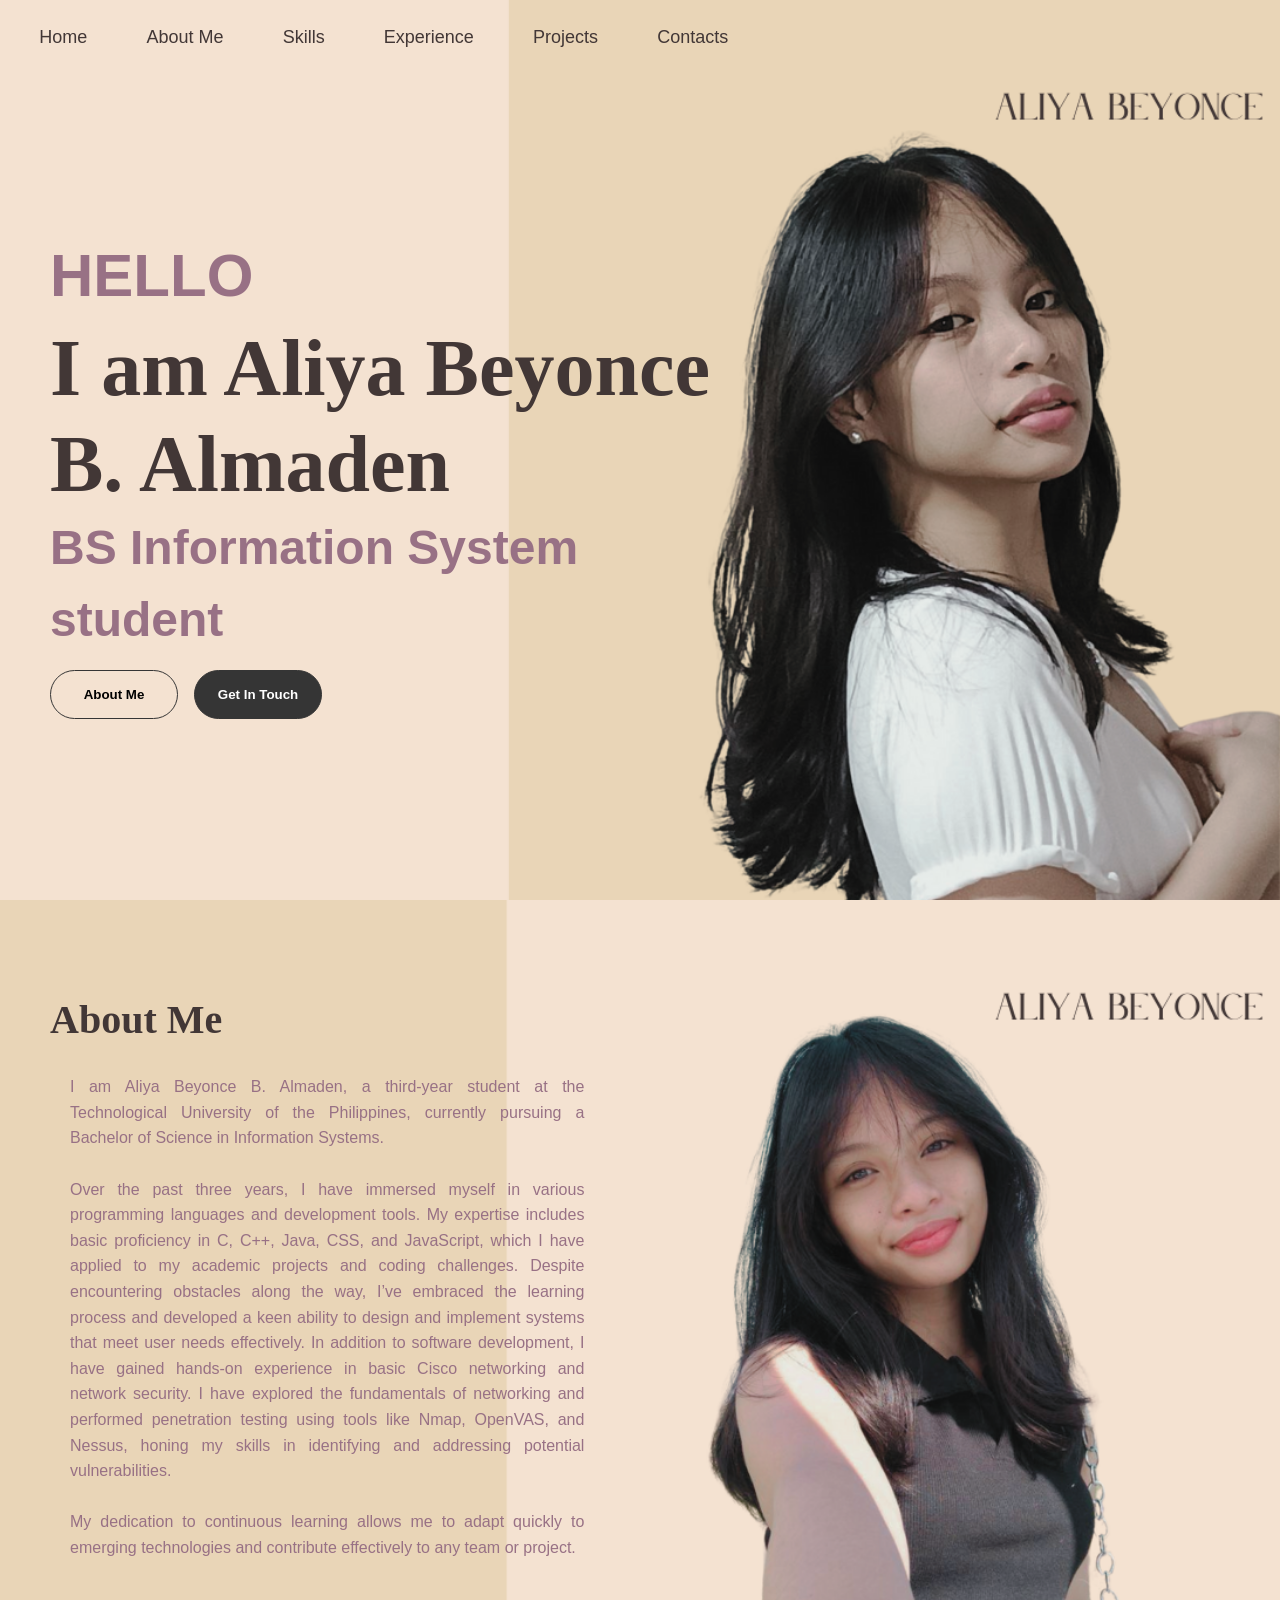
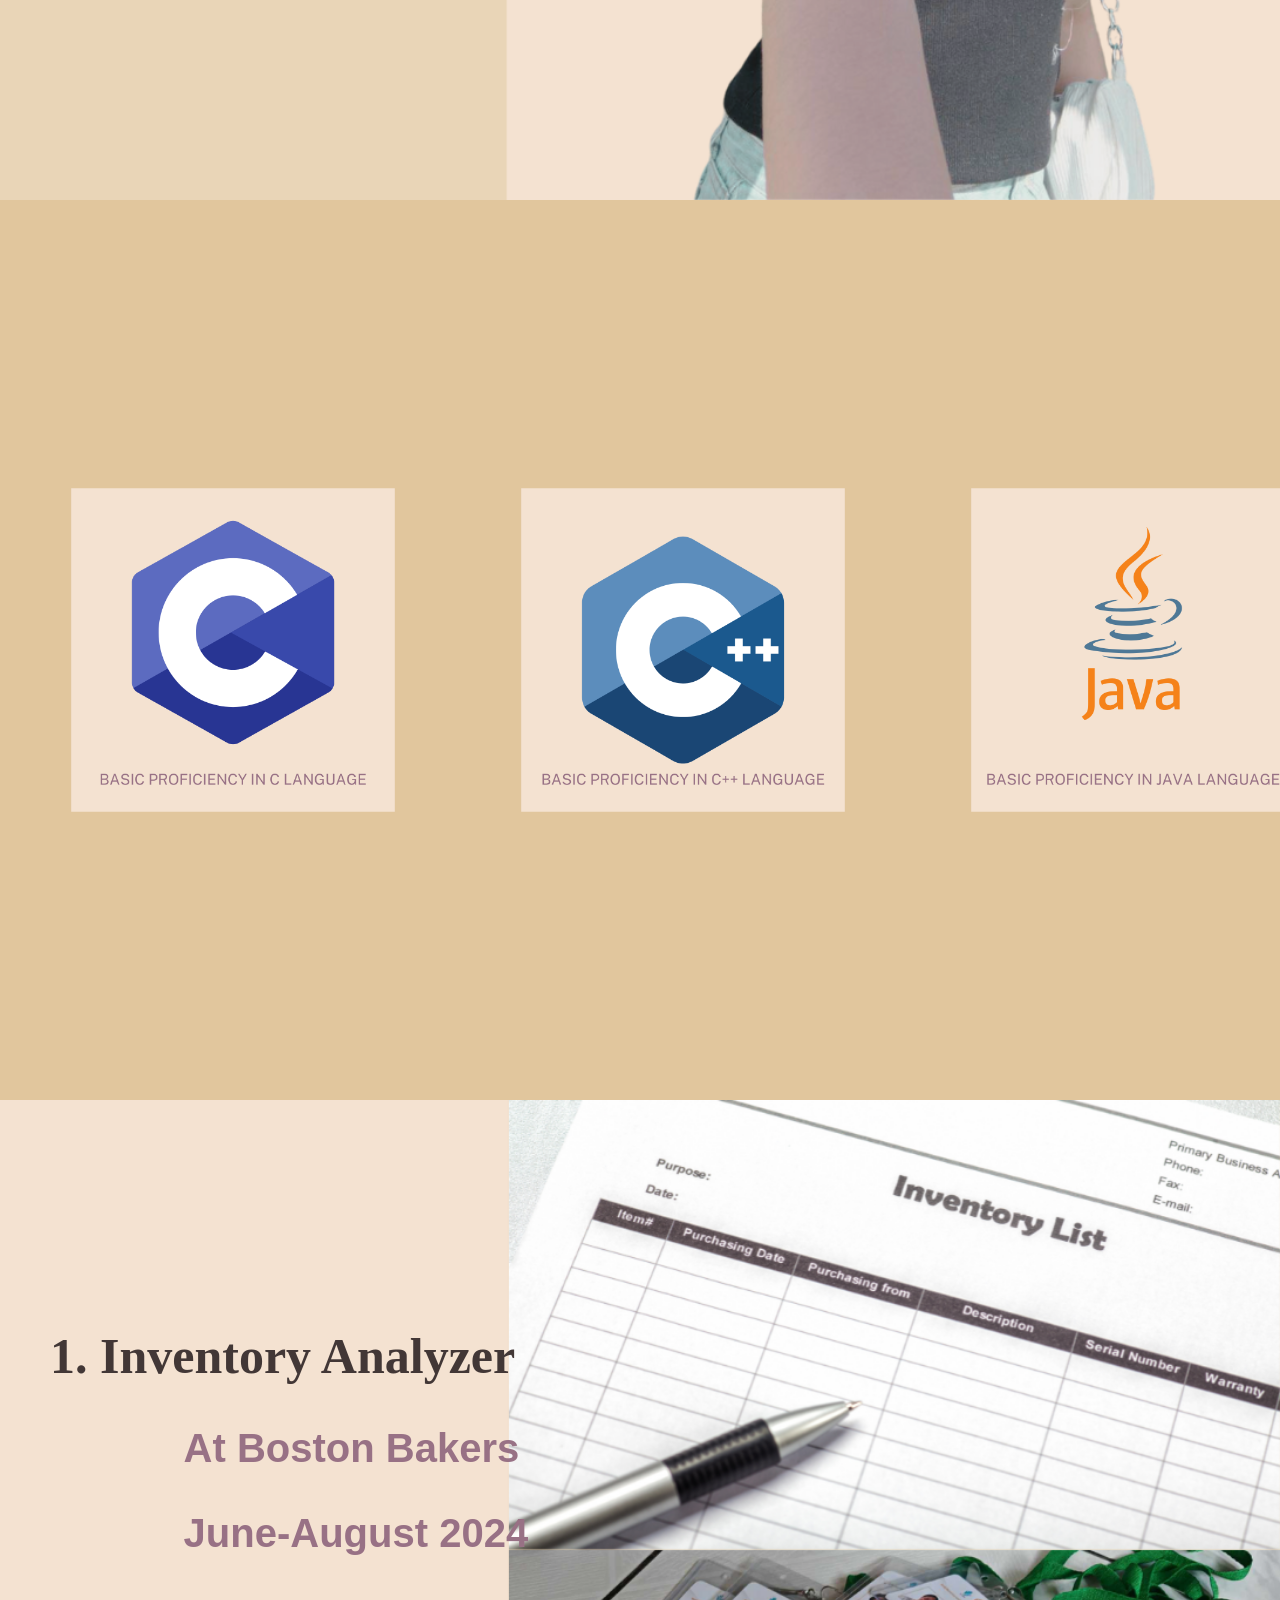
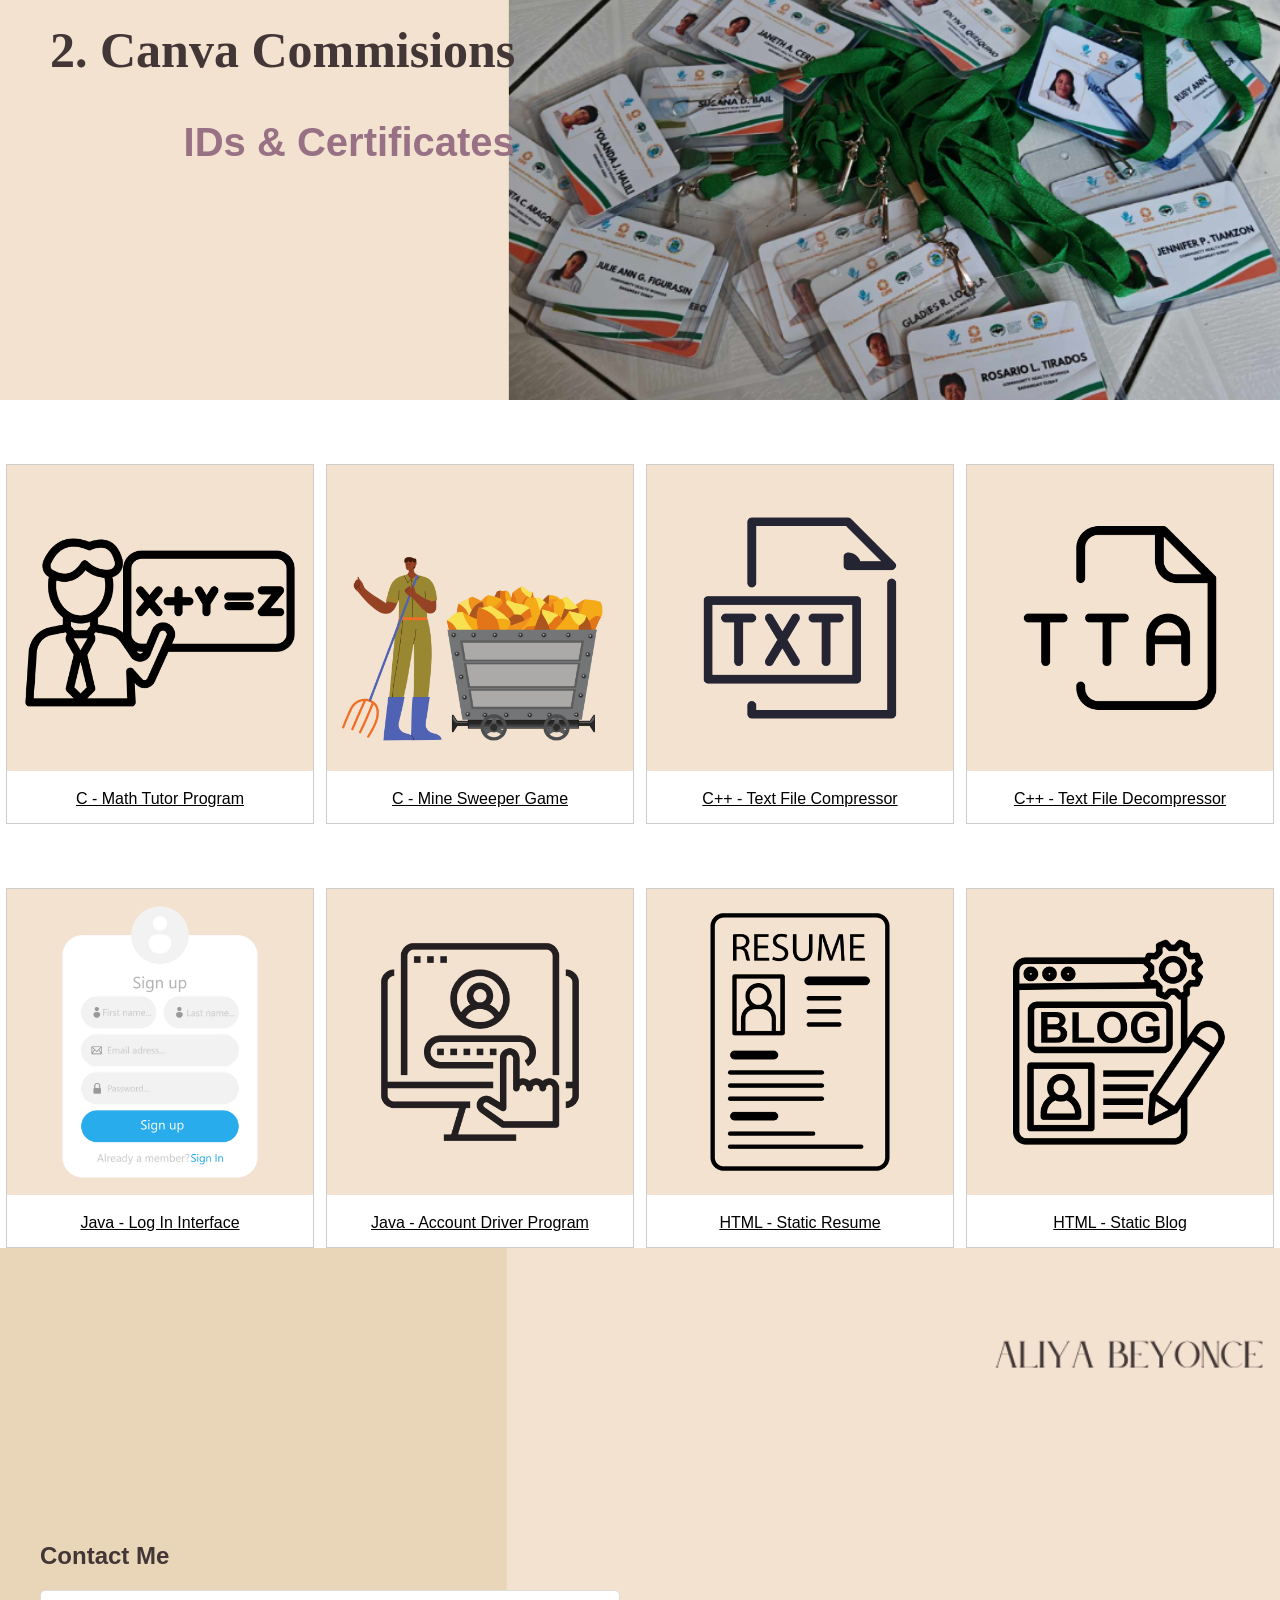
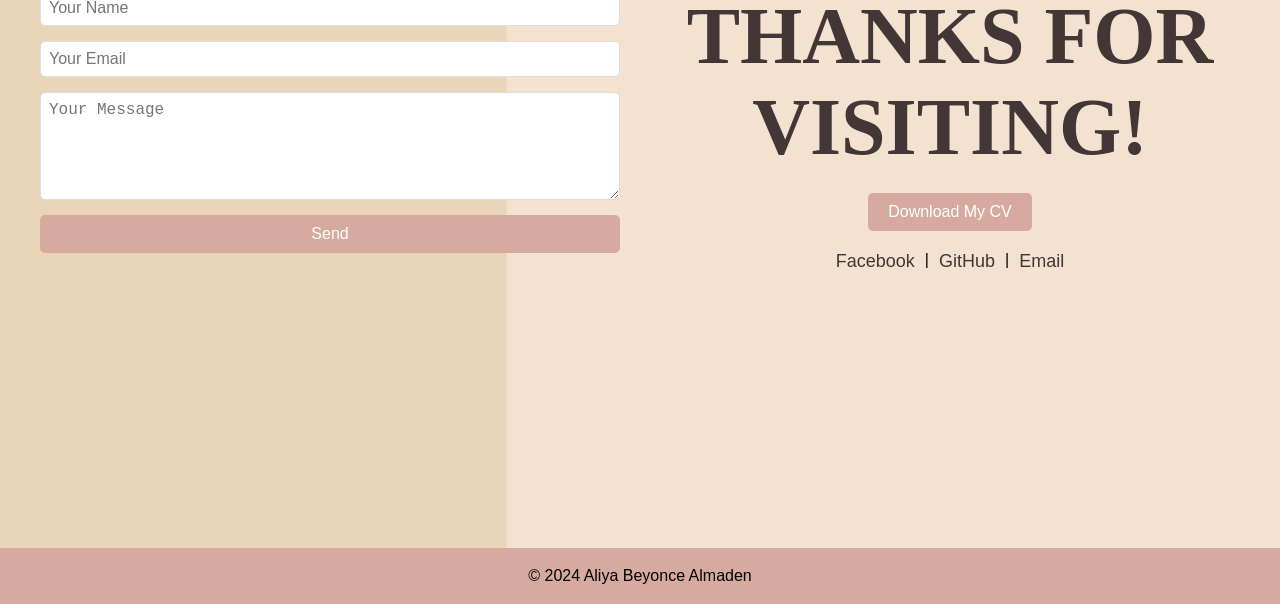
<file: index.html>
<!DOCTYPE html>
<html lang="en">
<head>
  <meta charset="UTF-8" />
  <meta name="viewport" content="width=device-width, initial-scale=1.0" />
  <title>Aliya's Portfolio</title>
  <link rel="stylesheet" href="styles.css" />
  <link rel="stylesheet" href="mediaqueries.css" />
</head>
<body>

  <!-- Side Panel (Mobile)-->
  <div id="mySidepanel" class="sidepanel">
    <a href="javascript:void(0)" class="closebtn" onclick="closeNav()">&times;</a>
    <a href="#home">Home</a>
    <a href="#About">About Me</a>
    <a href="#Skills">Skills</a>
    <a href="#Experience">Experience</a>
    <a href="#Projects">Projects</a>
    <a href="#Contacts">Contacts</a>
  </div>

  <!-- Hamburger Menu (Mobile)-->
  <button class="openbtn" onclick="openNav()">&#9776;</button>

  <!-- Nav Bar (Desktop)-->
  <nav class="navbar">
    <a href="#home">Home</a>
    <a href="#About">About Me</a>
    <a href="#Skills">Skills</a>
    <a href="#Experience">Experience</a>
    <a href="#Projects">Projects</a>
    <a href="#Contacts">Contacts</a>
  </nav>

  <!-- Hero Image-->
  <section id="home" class="hero">
    <div class="content">
      <p>Hello</p>
      <h1>I am Aliya Beyonce</h1>
      <h1>B. Almaden</h1>
      <h2>BS Information System student </h2>

  <!--Buttons-->
      <div class="btn-container">
        <button class="btn btn-color-2" onclick="location.href='#About'">About Me</button>
        <button class="btn btn-color-1" onclick="location.href='#Contacts'">Get In Touch</button>        
      </div>
    </div>  
  </section>

  <!--About Me-->
   <section id="About" class="hero1">
      <div class="content1">
        <h1>About Me</h1>
        <p>
          I am Aliya Beyonce B. Almaden, a third-year student at the Technological University of the Philippines, currently pursuing a Bachelor of Science in Information Systems.
          <br><br>
          Over the past three years, I have immersed myself in various programming languages and development tools. My expertise includes basic proficiency in C, C++, Java, CSS, and JavaScript, which I have applied to my academic projects and coding challenges. Despite encountering obstacles along the way, I’ve embraced the learning process and developed a keen ability to design and implement systems that meet user needs effectively.
          In addition to software development, I have gained hands-on experience in basic Cisco networking and network security. I have explored the fundamentals of networking and performed penetration testing using tools like Nmap, OpenVAS, and Nessus, honing my skills in identifying and addressing potential vulnerabilities.
          <br><br>
          My dedication to continuous learning allows me to adapt quickly to emerging technologies and contribute effectively to any team or project.
        </p>
      </div>
   </section>

  <!--Skills-->
  <section id="Skills">
    <div class="scroll-container">
      <img src="Assets/c.png" alt="c">
      <img src="Assets/c++.png" alt="c++">
      <img src="Assets/java.png" alt="java">
      <img src="Assets/html.png" alt="html">
    </div>
   </section>

   <!--Experience-->
   <section id="Experience" class="hero2">
    <div class="content2">
      <h1>1. Inventory Analyzer</h1>
      <p>At Boston Bakers</p>
      <p>June-August 2024</p>
      <BR><BR><BR>
      <h1>2. Canva Commisions </h1>
      <p>IDs & Certificates</p>
    </div>
    </section>
  
<!-- Projects -->
<section id="Projects">
  <div class="responsive">
    <div class="gallery">
      <a target="_blank" href="Assets/1.png">
        <img src="Assets/1.png" alt="1">
      </a>
      <a href="Assets/MATHTUTORC.c" target="_blank">
        <div class="desc">C - Math Tutor Program</div>
      </a>
    </div>
  </div>

  <div class="responsive">
    <div class="gallery">
      <a target="_blank" href="Assets/2.png">
        <img src="Assets/2.png" alt="2">
      </a>
      <a href="Assets/MinesweeperGameC.c" target="_blank">
        <div class="desc">C - Mine Sweeper Game</div>
      </a>
    </div>
  </div>

  <div class="responsive">
    <div class="gallery">
      <a target="_blank" href="Assets/3.png">
        <img src="Assets/3.png" alt="3">
      </a>
      <a href="Assets/Text File CompressionC++.cpp" target="_blank">
        <div class="desc">C++ - Text File Compressor</div>
      </a>
    </div>
  </div>

  <div class="responsive">
    <div class="gallery">
      <a target="_blank" href="Assets/4.png">
        <img src="Assets/4.png" alt="4">
      </a>
      <a href="Assets/Text File DecompressionC++.cpp" target="_blank">
        <div class="desc">C++ - Text File Decompressor</div>
      </a>
    </div>
  </div>

  <div class="responsive">
    <div class="gallery">
      <a target="_blank" href="Assets/5.png">
        <img src="Assets/5.png" alt="5">
      </a>
      <a href="Assets/Loginjava.java" target="_blank">
        <div class="desc">Java - Log In Interface</div>
      </a>
    </div>
  </div>

  <div class="responsive">
    <div class="gallery">
      <a target="_blank" href="Assets/6.png">
        <img src="Assets/6.png" alt="6">
      </a>
      <a href="Assets/AccountDriverjava.java" target="_blank">
        <div class="desc">Java - Account Driver Program</div>
      </a>
    </div>
  </div>

  <div class="responsive">
    <div class="gallery">
      <a target="_blank" href="Assets/7.png">
        <img src="Assets/7.png" alt="7">
      </a>
      <a href="Assets/html1.HTML" target="_blank">
        <div class="desc">HTML - Static Resume</div>
      </a>
    </div>
  </div>

  <div class="responsive">
    <div class="gallery">
      <a target="_blank" href="Assets/8.png">
        <img src="Assets/8.png" alt="8">
      </a>
      <a href="Assets/8.png" target="_blank">
        <div class="desc">HTML - Static Blog</div>
      </a>
    </div>
  </div>
  <div class="clearfix"></div>
</section>

<!-- Contact -->
<section id="Contacts">
  <!-- Contact Form Section -->
  <div class="contact-form">
    <h2>Contact Me</h2>
    <form>
      <input type="text" placeholder="Your Name" required>
      <input type="email" placeholder="Your Email" required>
      <textarea placeholder="Your Message" rows="5" required></textarea>
      <button type="submit">Send</button>
    </form>
  </div>

  <!-- Contact Information Section -->
  <div class="contact-info">
    <h1>THANKS FOR<br>VISITING!</h1>
    <button class="button" onclick="window.open('./Assets/resume.pdf')">
            Download My CV
          </button>
    <div class="social-links">
      <a href="https://www.facebook.com/profile.php?id=100081213422753&mibextid=ZbWKwL" target="_blank">Facebook</a> |
      <a href="https://github.com/aliya516" target="_blank">GitHub</a> |
      <a href="mailto:aliyaalmaden@gmail.com">Email</a>
    </div>
  </div>
</section>
  <script src="script.js"></script>
  <footer>
    <p>&copy; 2024 Aliya Beyonce Almaden</p>
  </footer>
</body>
</html>
</file>
<file: styles.css>
body {
  background-color: white;
  height: 100vh; 
  margin: 0;
  padding: 0;
  box-sizing: border-box;
}

html {
  scroll-behavior: smooth;
}

h1{
  font-family: "Castoro", Serif;
  color: black;
}

p, body,  h2, a{
  font-family: "Public Sans", Sans-serif;
  color: black;
}
/* Mobile Mode - Menu Side Panel */
.sidepanel {
  height: 100%;
  width: 0;
  position: fixed;
  top: 0;
  left: 0;
  background-color: #e9d5b7;
  overflow-x: hidden;
  padding-top: 80px;
  transition: 0.5s;
  z-index: 3;
}

.sidepanel a {
  padding: 10px 20px;
  text-decoration: none;
  font-size: 40px;
  font-weight: 100;
  margin-bottom: 3%;
  color: #423736;
  display: block;
  transition: 0.3s;
}

.sidepanel a:hover {
  color: white;
}

.sidepanel .closebtn {
  position: absolute;
  top: 10px;
  right: 25px;
  font-size: 40px;
  visibility: hidden;
  color: white;
  z-index: 4;
}

.openbtn {
  font-size: 30px;
  cursor: pointer;
  color: black;
  border: none;
  background: none;
  position: fixed;
  top: 20px;
  left: 20px;
  z-index: 5;
  display: block;
}

.openbtn:hover {
  color: gray;
}

/* Desktop Mode - Nav Bar */
.navbar {
  display: flex;
 justify-content: flex-start;
  position: fixed;
  margin-top: 1%;
  top: 0;
  left: 0;
  right: 0;
  padding: 0 0;
  z-index: 6;
}

.navbar a {
  margin-left: 1.5%;
  color: #423736;
  padding: 14px 20px;
  text-decoration: none;
  font-size: 18px;
}

.navbar a:hover {
  color: #987185;
  text-decoration: underline;
  text-underline-offset: 1rem;
  text-decoration-color: #423736;
}
/* Hero Section */
.hero {
  display: flex;
  justify-content: space-between;
  align-items: center;
  height: 100vh;
  width: 100%;
  background-image: url('Assets/sample16.png');
  background-position: right center;
  background-repeat: no-repeat;
  background-size: cover;
  position: relative;
  z-index: 1;
}

.content {
  background-blend-mode: lighten;
  flex: 1;
  max-width: 60vw;
  max-height: 100vh;
  padding: 50px;
  z-index: 2;
}

.content p{
font-size: 60px;
text-transform: uppercase;
font-weight: bold;
align-self: first baseline;
color: #987185; 
margin-bottom: 10px;
}

.content h1 {
  color: #423736;
  font-size: 80px; 
  line-height: 1.2; 
  margin: 0;
}

.content h2 {
  color: #987185; 
  font-size: 48px;
    line-height: 1.5; 
    margin-top: 0%;
    margin-bottom: 2%;
}

.btn-container {
  display: flex;
  justify-content: flex-start;
  gap: 1rem;
}

.btn {
  font-weight: 600;
  transition: all 300ms ease;
  padding: 1rem;
  width: 8rem;
  border-radius: 2rem;
}

.btn-color-1,
.btn-color-2 {
  border: rgb(53, 53, 53) 0.1rem solid;
}

.btn-color-1:hover,
.btn-color-2:hover {
  cursor: pointer;
}

.btn-color-1,
.btn-color-2:hover {
  background-color: rgb(53, 53, 53);
  color: white;
}

.btn-color-1:hover {
  background-color: rgb(0, 0, 0);
}

.btn-color-2 {
  background: none;
}

.btn-color-2:hover {
  border: rgb(255, 255, 255) 0.1rem solid;
}

.btn-container {
  gap: 1rem;
}

/*About Me*/
.hero1 {
  display: flex;
  justify-content: space-between;
  flex-direction: column; 
  height: 100vh;
  width: 100%;
  background-image: url('Assets/aboutmebg.png');
  background-position: right center;
  background-repeat: no-repeat;
  background-size: cover;
  position: relative;
  z-index: 1;
}

.content1 {
  background-blend-mode: lighten;
  flex: 1;
  max-width: 80vw;
  max-height: 100vh;
  padding: 50px;
  z-index: 2;
  position: relative; 
  overflow: hidden;
}

.content1 h1 {
  color: #423736;
  font-size: 40px;
  line-height: 1.2;
  margin-top: 5%;
  margin-bottom: 20px;
  position: relative;
}

.content1 p {
  margin-bottom: 0.5in; 
  color: #987185;
  text-align: justify;
  padding: 10px 20px;
  width: 60%;
  font-size: 16px;
  line-height: 1.6;
  position: relative; 
}

/*skills*/
div.scroll-container {
  background-color: #e1c69d; /*d6aa9f*/
  height: 100vh;
  display: flex;
  align-items: center; 
  overflow-x: auto; 
  overflow-y: hidden; 
  white-space: nowrap; 
  padding: 8px;
}

div.scroll-container img {
  padding: 5%; 
  height: 50vh; 
  width: 200%;
  display: inline-block; 
  border-radius: 2px 
}

/*experience*/
.hero2 {
  display: flex;
  justify-content: space-between;
  align-items: center;
  height: 100vh;
  width: 100%;
  background-image: url('Assets/experience.png');
  background-position: right center;
  background-repeat: no-repeat;
  background-size: cover;
  position: relative;
  z-index: 1;
}

.content2 {
  background-blend-mode: lighten;
  flex: 1;
  max-width: 60vw;
  max-height: 100vh;
  padding: 50px;
}

.content2 p{
font-size: 40px;
text-transform:inherit;
font-weight: bold;
align-self: first baseline;
color: #987185; 
margin-bottom: 10px;
margin-left: 20%;
}

.content2 h1 {
  color: #423736;
  font-size: 50px; 
  line-height: 1.2; 
  margin: 0;
}

 /*projects*/
 #projects {
  width: 100%; 
  max-width: 1200px; 
  height: auto;
  margin: 0 auto; 
  /*margin-bottom: ;*/
  background-color: #f9f9f9; 
  border-radius: 10px; 
  box-shadow: 0 4px 8px rgba(0, 0, 0, 0.1); 
  position: relative;
  overflow: hidden; 
}

div.gallery {
  border: 1px solid #ccc;
  height: auto;
  max-height: 450px;
}

div.gallery img {
  width: 100%;
  height: auto;
}

div.desc {
  padding: 15px;
  text-align: center;
}

div.desc:hover{
  border: 1px solid #777;
  border-color: #423736;
  border-radius: 5px;
}

* {
  box-sizing: inherit;
}

.responsive {
  float: left;
  padding: 0 6px;
  width: 25%;
  margin-top: 5%;
}

#Contacts {
  display: flex;
  height: 100vh;
  padding: 20px;
  box-sizing: border-box;
  background-image: url('Assets/contactbg.png');
  background-position: right center;
  background-repeat: no-repeat;
  background-size: cover;
  position: relative;
}

.contact-form {
  flex: 1;
  display: flex;
  flex-direction: column;
  justify-content: center;
  padding: 20px;
}

.contact-form h2 {
  margin-bottom: 20px;
  color: #423736;
}

.contact-form form {
  display: flex;
  flex-direction: column;
}

.contact-form input,
.contact-form textarea {
  margin-bottom: 15px;
  padding: 8px;
  font-size: 16px;
  color: black;
  border: 1px solid #ddd;
  border-radius: 5px;
}

.contact-form button {
  background-color: #d6aa9f;
  color: white;
  border: none;
  padding: 10px 20px;
  font-size: 16px;
  border-radius: 5px;
  cursor: pointer;
  margin-bottom: 20px;
}

.contact-info {
  flex: 1;
  display: flex;
  flex-direction: column;
  justify-content: center;
  align-items: center;
  text-align: center;
  padding: 20px;
}

.contact-info h1 {
  font-size: 80px;
  margin-bottom: 20px;
  color:#423736;
}

.contact-info button {
  background-color: #d6aa9f;
  color: white;
  border: none;
  padding: 10px 20px;
  font-size: 16px;
  border-radius: 5px;
  cursor: pointer;
  margin-bottom: 20px;
}

.contact-info .social-links {
  display: flex;
  gap: 10px;
  justify-content: center;
}

.contact-info a {
  text-decoration: none;
  font-size: 18px;
  color: #423736;
}

footer {
  text-align: center;
  padding: 3px;
  background-color: #d6aa9f;
  color: #423736;
}
</file>
<file: mediaqueries.css>
/* Tablet and Larger Screens */
@media (min-width: 768px) {
  .sidepanel {
    display: none;
  }

  .openbtn {
    display: none;
  }
}
/* Mobile Styles */
@media (max-width: 768px) {
  /* Hide the navbar for mobile */
  .navbar {
    display: none;
  }
  /* Adjust side panel links */
  .sidepanel a {
    font-size: 18px; 
    padding: 10px 15px;
  }
  /* Show the open button for mobile */
  .openbtn {
    display: block;
  }
  /* Hero Section */
  .hero {
    display: flex;
    flex-direction: column;
    justify-content: center;
    align-items: center;
    max-height: 100vh;
    background: url('Assets/mobilebg.png') no-repeat center center / cover;
    background-image: cover;
    text-align: left;
    padding: 20px 15px;
  }
  /* Content section adjustments */
  .content {
    background-color: rgba(255, 255, 255, 0.8); 
    padding: 20px;
    border-radius: 10px;
    width: 90%; 
    margin: 0 auto;
    margin-top: 10%;
    margin-bottom: 20%;
  }
  /* Text styling */
  .content p {
    font-size: 30px; 
    text-transform: uppercase;
    font-weight: bold;
    color: #987185;
    margin-bottom: 10px;
  }
  .content h1 {
    color: #423736;
    font-size: 40px; 
    line-height: 1.3;
    margin: 10px 0;
  }
  .content h2 {
    color: #987185;
    font-size: 30px;
    line-height: 1.5;
    margin: 5px 0 15px 0;
    margin-bottom: 10%;
  }
  /* Button adjustments */
  .btn-container {
    display: flex;
    flex-direction: column;
    gap: 10px;
    align-items: center; 
    margin-top: 15px;
  }
  .btn {
    font-size: 14px;
    padding: 10px 20px;
    width: auto; 
    border-radius: 2rem;
    text-align: center;
  }
  .btn-color-1,
  .btn-color-2 {
    width: 100%; 
    max-width: 200px; 
  }
/*about me*/
.hero1 {
  display: flex;
  flex-direction: column-reverse;
  justify-content: space-between;
  max-height: 100vh;
  background: url('Assets/aboutme2.png') no-repeat center center / cover;
  text-align: center;
  padding: 20px 15px;
}

#About .content1 {
  background-color: rgba(255, 255, 255, 0.8);
  padding: 20px;
  border-radius: 10px;
  width: 90%;
  margin: 0 auto;
  display: flex;
  flex-direction: column;
  align-items: center;
  justify-content: space-between;
}

#About .content1 h1 {
  align-items: center;
  color: #423736;
  font-size: 30px;
  line-height: 1.2;
  margin-top: 5%;
}

/*#About .content1 p {
  color: #987185;
  margin-left: 22%;
  text-align: center, justify; 
  width: 50%; 
  line-height: 1.6;
}*/


.content1 p {
  font-size: smaller;
  width: 90%; 
  max-height: auto;
  overflow-y: scroll;
  margin: 0 auto;
}

  /*EXPERIENCE*/
  .hero2 {
    width: auto;
    display: flex;
    flex-direction: column;
    justify-content: center;
    align-items: center;
    max-height: 100vh;
    background: url('Assets/experience2.png') no-repeat center center / cover;
    text-align: center;
    padding: 15px 15px;
  }
 
  .content2 {
    background-color: rgba(255, 255, 255, 0.8); 
    padding: 20px;
    border-radius: 10px;
    width: auto; 
    margin: 0 auto;
    margin-top: 10%;
    margin-bottom: auto;
  }


  .content2 p {
    font-size: 20px; 
    text-transform: inherit;
    font-weight: bold;
    color: #987185;
    margin-bottom: 10px;
  }

  .content2 h1 {
    color: #423736;
    font-size: 25px; 
    line-height: 1.3;
    margin: 10px 0;
  }
}

/*projects*/
@media (max-width: 768px) {
  div.scroll-container {
    display: flex; 
    flex-direction: column; 
    align-items: center; 
    justify-content: flex-start; 
    overflow-y: auto; 
    overflow-x: hidden; 
    height: 100vh; 
    padding: 8px;
  }
  div.scroll-container img {
    height: 50vh; 
    width: auto; 
    margin: 10px 0; 
}
}

@media (max-width: 768px) {
  .gallery-grid {
    grid-template-columns: repeat(2, 1fr); 
  }
}

@media (max-width: 500px) {
  .gallery-grid {
    grid-template-columns: 1fr;
  }
}
@media (max-width: 768px) {
  #Contacts {
    display: flex;
    flex-direction: column;
    align-items: center; 
    justify-content: center; 
    width: 100%; 
    height: auto; 
    background: url('Assets/contactmobilebg.png') no-repeat center center / cover;
    text-align: center;
  }

  .contact-form,
  .contact-info {
    flex: none;
    width: 100%; 
    padding: 20px 10px;
    margin-top: 20%;
  }

  .contact-info h1 {
    font-size: 60px;
    margin-top: 0%;
  }

  .contact-form h2 {
    font-size: 24px;
  }

  .contact-form input,
  .contact-form textarea {
    font-size: 14px;
    width: 100%; 
  }

  .contact-form button,
  .contact-info button {
    font-size: 14px;
    padding: 8px 16px;
  }

  .contact-info .social-links {
    display: flex; 
    flex-direction: row;
    gap: 5px;
    justify-content: center;
  }

  .contact-info a {
    font-size: 16px;
  }
}

/* Small Screens */
@media (max-width: 1024px) {
  body {
    font-size: 1.125rem;
    line-height: 1.5;
  }

  h1, h2 {
    font-size: 1.5rem;
  }

  p {
    font-size: 1rem;
  }
}
</file>
